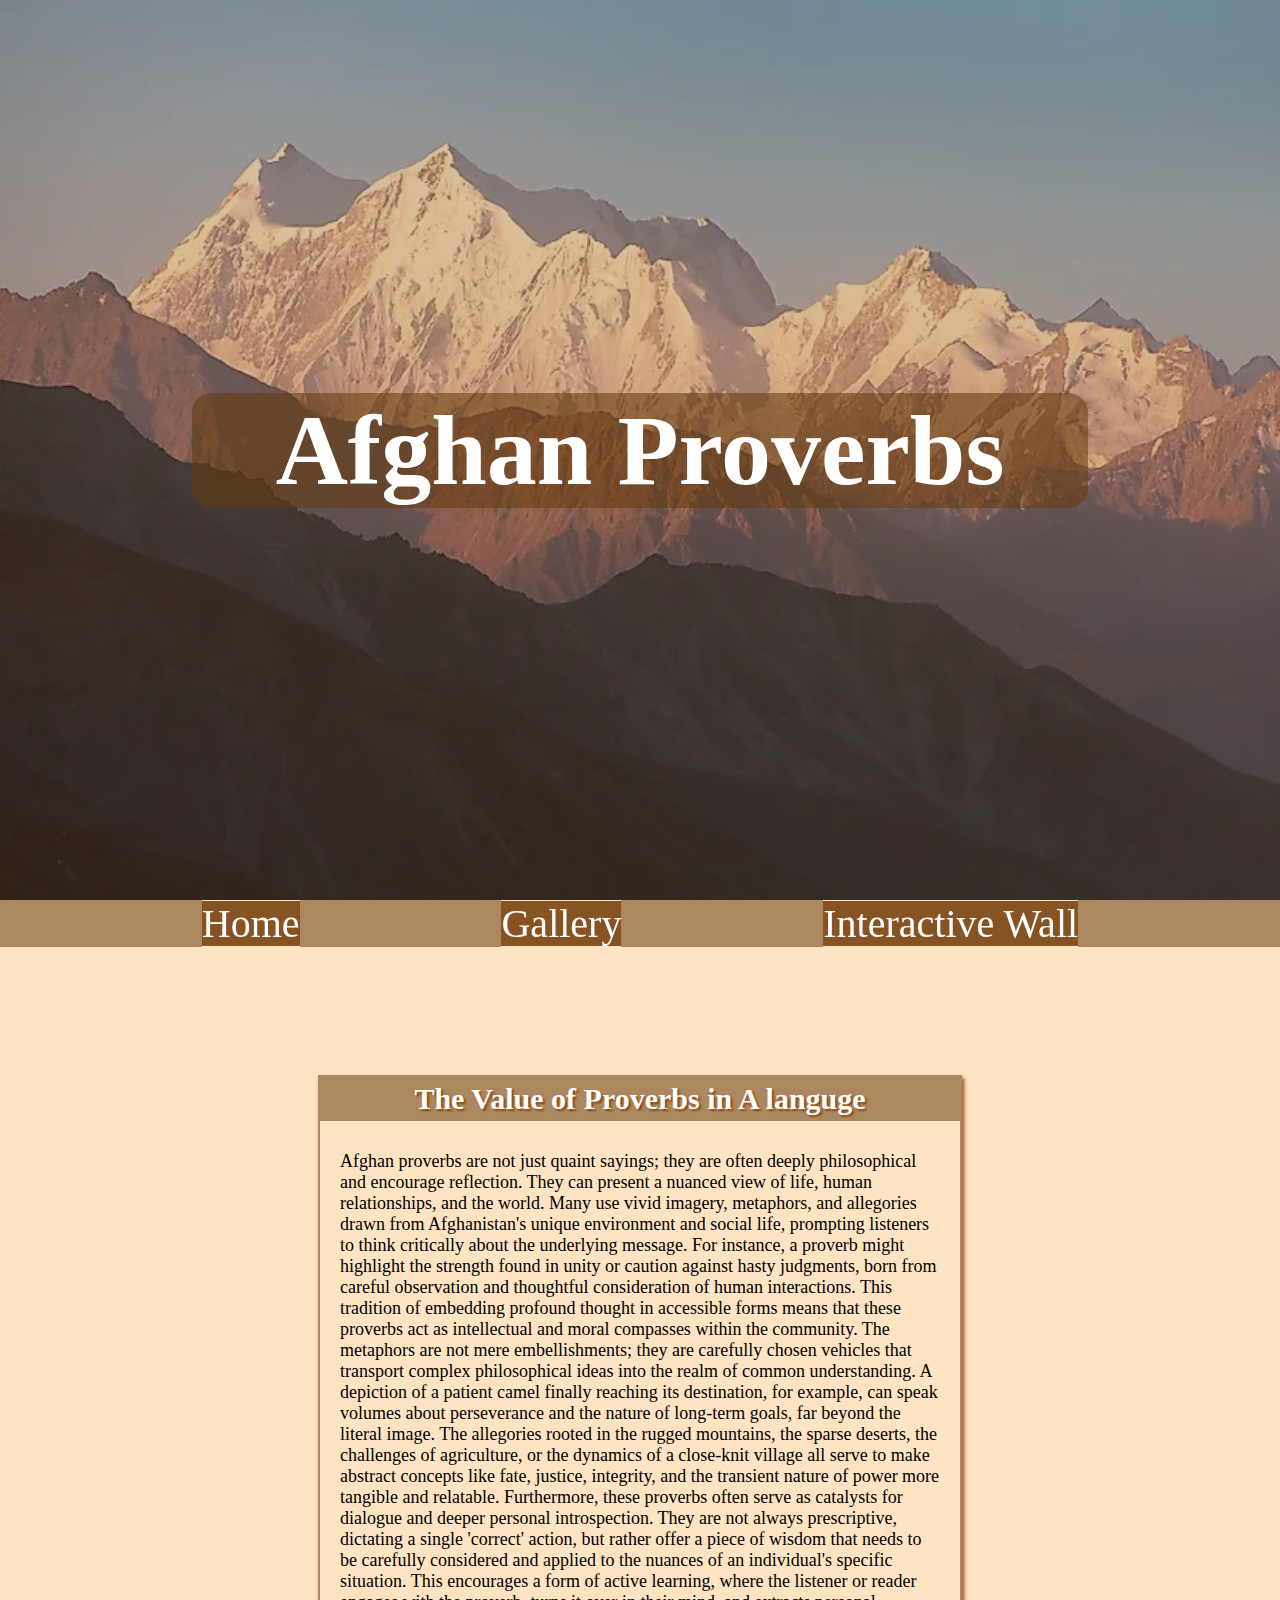
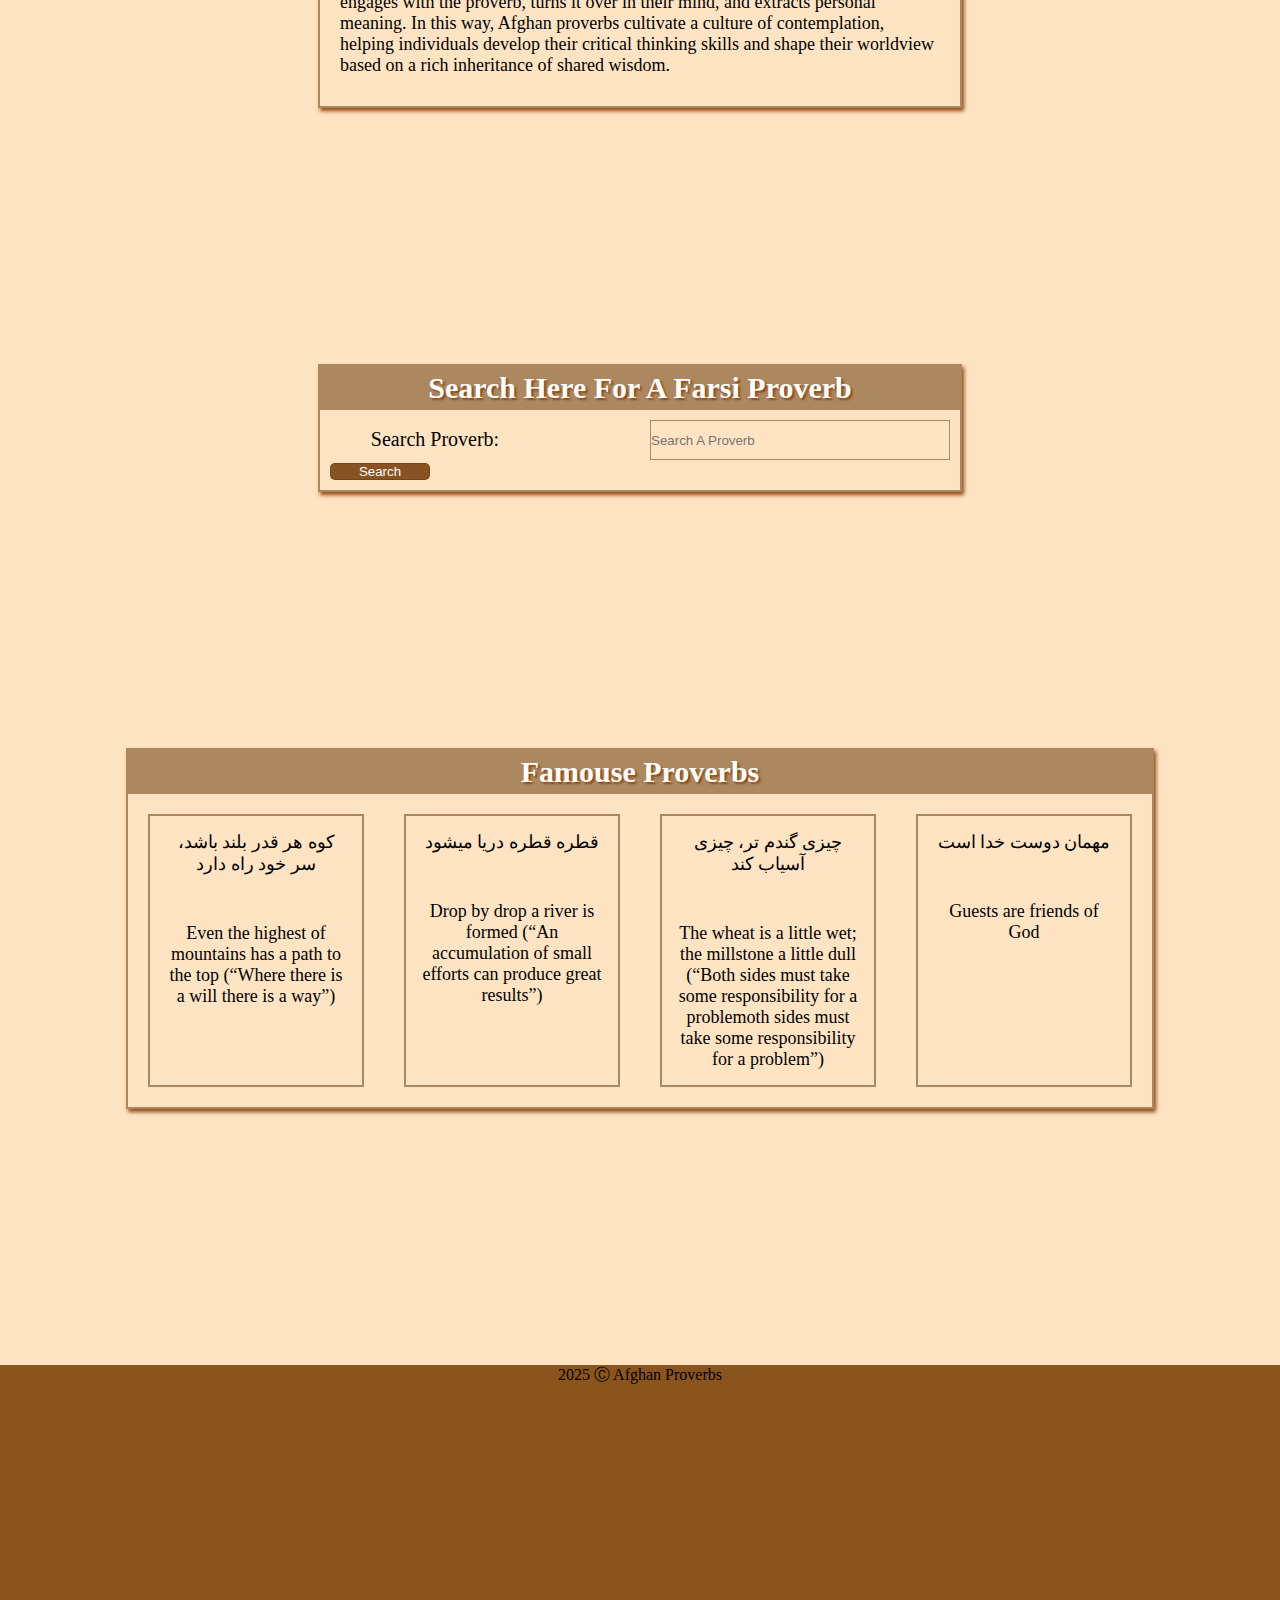
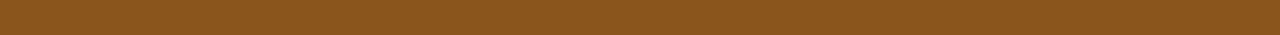
<file: index.html>
<!DOCTYPE html>
<html lang="en">
  <head>
    <meta charset="UTF-8" data-bs-theme="dark" />
    <meta name="viewport" content="width=device-width, initial-scale=1.0" />
    <link rel="stylesheet" href="style.css" />
    <title>Afghan Proverbs</title>
  </head>
  <body>
    <div class="continer">
      <header>
        <div id="headContiner">
          <h1>Afghan Proverbs</h1>
        </div>
      </header>
      <nav>
        <div class="home navs"><a href="#headContiner">Home</a></div>

        <div class="gallery navs"><a href="./gallery.html">Gallery</a></div>
        <div class="wall navs"><a href="./wall.html">Interactive Wall</a></div>
      </nav>
      <main>
        <section class="section1" id="detail">
          <h3 class="h3">The Value of Proverbs in A languge</h3>
          <p>
            Afghan proverbs are not just quaint sayings; they are often deeply
            philosophical and encourage reflection. They can present a nuanced
            view of life, human relationships, and the world. Many use vivid
            imagery, metaphors, and allegories drawn from Afghanistan's unique
            environment and social life, prompting listeners to think critically
            about the underlying message. For instance, a proverb might
            highlight the strength found in unity or caution against hasty
            judgments, born from careful observation and thoughtful
            consideration of human interactions. This tradition of embedding
            profound thought in accessible forms means that these proverbs act
            as intellectual and moral compasses within the community. The
            metaphors are not mere embellishments; they are carefully chosen
            vehicles that transport complex philosophical ideas into the realm
            of common understanding. A depiction of a patient camel finally
            reaching its destination, for example, can speak volumes about
            perseverance and the nature of long-term goals, far beyond the
            literal image. The allegories rooted in the rugged mountains, the
            sparse deserts, the challenges of agriculture, or the dynamics of a
            close-knit village all serve to make abstract concepts like fate,
            justice, integrity, and the transient nature of power more tangible
            and relatable. Furthermore, these proverbs often serve as catalysts
            for dialogue and deeper personal introspection. They are not always
            prescriptive, dictating a single 'correct' action, but rather offer
            a piece of wisdom that needs to be carefully considered and applied
            to the nuances of an individual's specific situation. This
            encourages a form of active learning, where the listener or reader
            engages with the proverb, turns it over in their mind, and extracts
            personal meaning. In this way, Afghan proverbs cultivate a culture
            of contemplation, helping individuals develop their critical
            thinking skills and shape their worldview based on a rich
            inheritance of shared wisdom.
          </p>
        </section>
        <section id="search">
          <h3 class="h3">Search Here For A Farsi Proverb</h3>
          <div class="searchItems">
            <label for="search" id="searchlebal">Search Proverb:</label>

            <input
              type="search"
              id="searchbar"
              placeholder="Search A Proverb"
            />
            <button id="button">Search</button>
          </div>
        </section>
        <!-- <section id="feature">--------------</section> -->
        <section id="prverbsContiner">
          <h3 class="h3">Famouse Proverbs</h3>
          <div class="proverbs">
            <div class="proverb1 pro">
              <p class="proverb-p">کوه هر قدر بلند باشد، سر خود راه دارد</p>
              <br />
              <p class="proverb-p">
                Even the highest of mountains has a path to the top (“Where
                there is a will there is a way”)
              </p>
            </div>
            <div class="proverb2 pro">
              <p class="proverb-p">قطره قطره دریا میشود</p>
              <br />
              <p class="proverb-p">
                Drop by drop a river is formed (“An accumulation of small
                efforts can produce great results”)
              </p>
            </div>
            <div class="proverb3 pro">
              <p class="proverb-p">چیزی گندم تر، چیزی آسیاب کند</p>
              <br />
              <p class="proverb-p">
                The wheat is a little wet; the millstone a little dull (“Both
                sides must take some responsibility for a problemoth sides must
                take some responsibility for a problem”)
              </p>
            </div>
            <div class="proverb4 pro">
              <p class="proverb-p">مهمان دوست خدا است</p>
              <br />
              <p class="proverb-p">Guests are friends of God</p>
            </div>
          </div>
        </section>
      </main>
      <footer>
        <p>2025 &#x24B8; Afghan Proverbs</p>
      </footer>
    </div>
  </body>
</html>
</file>
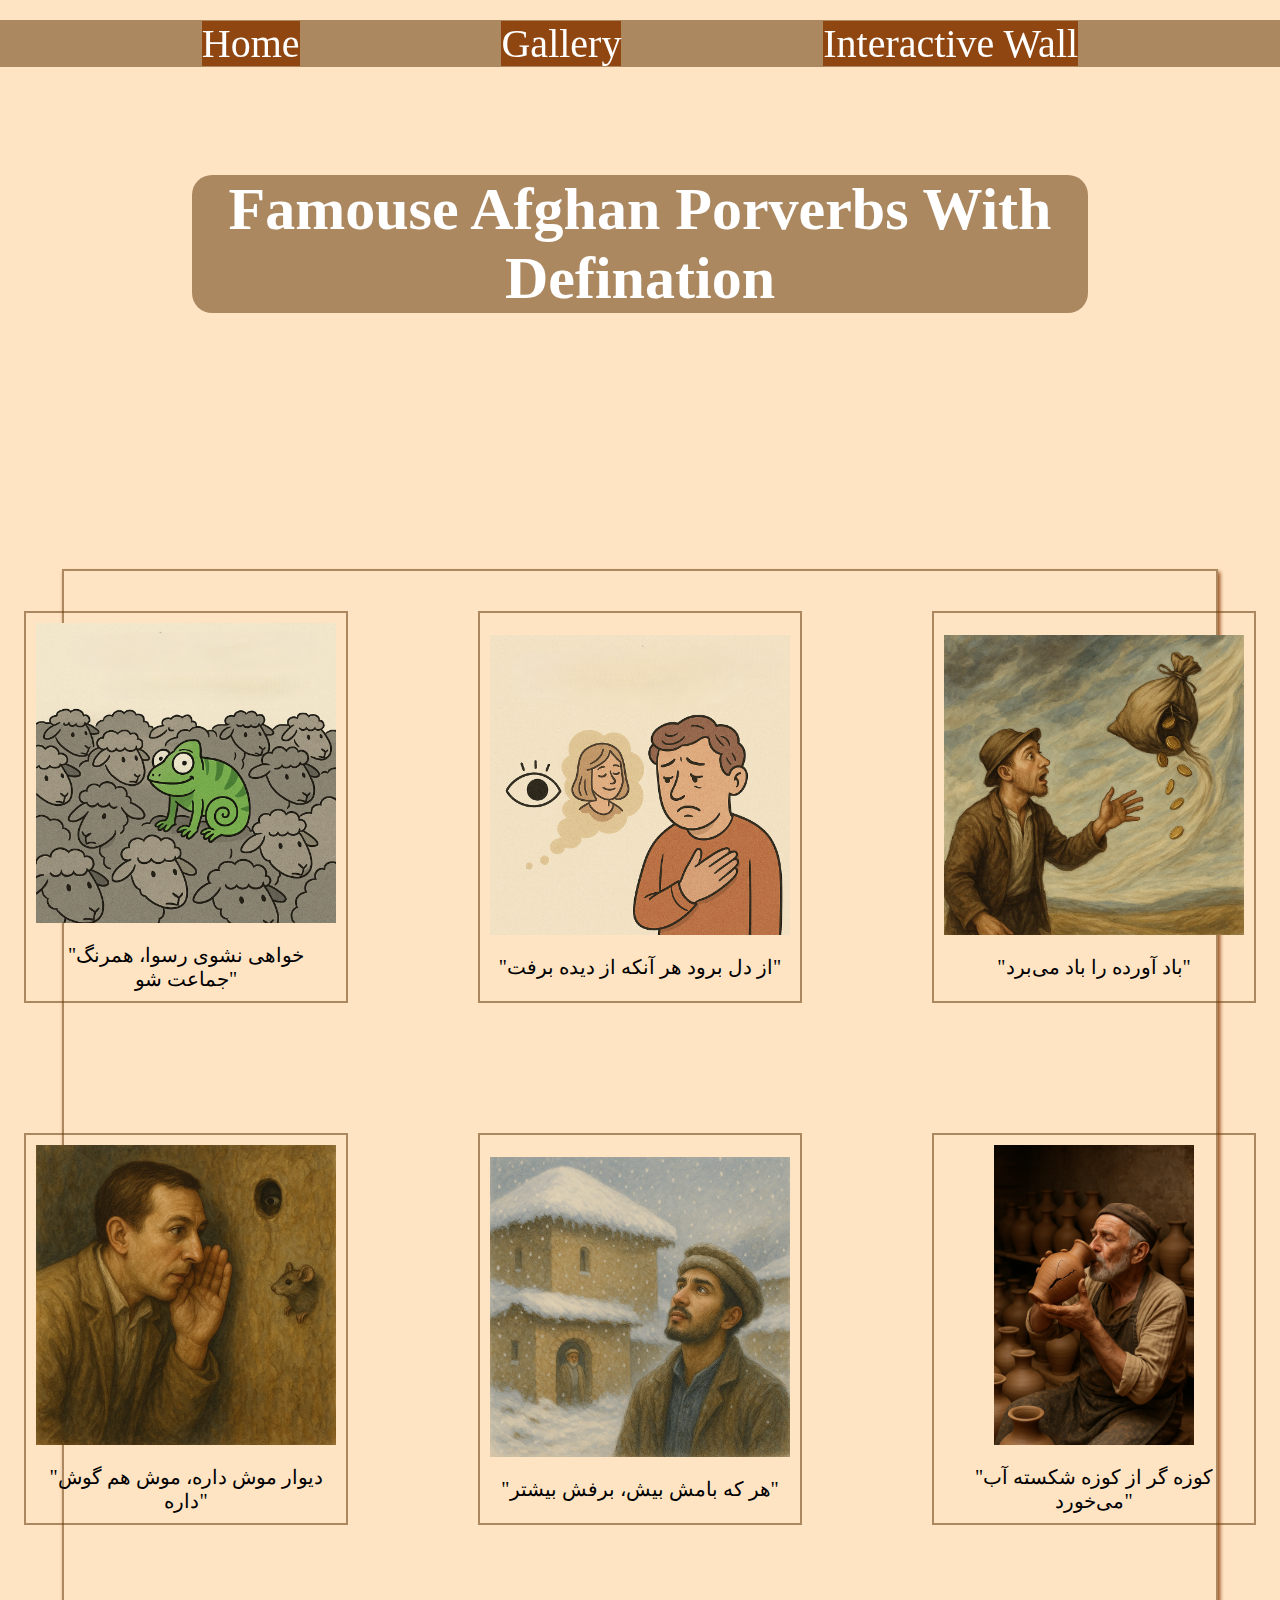
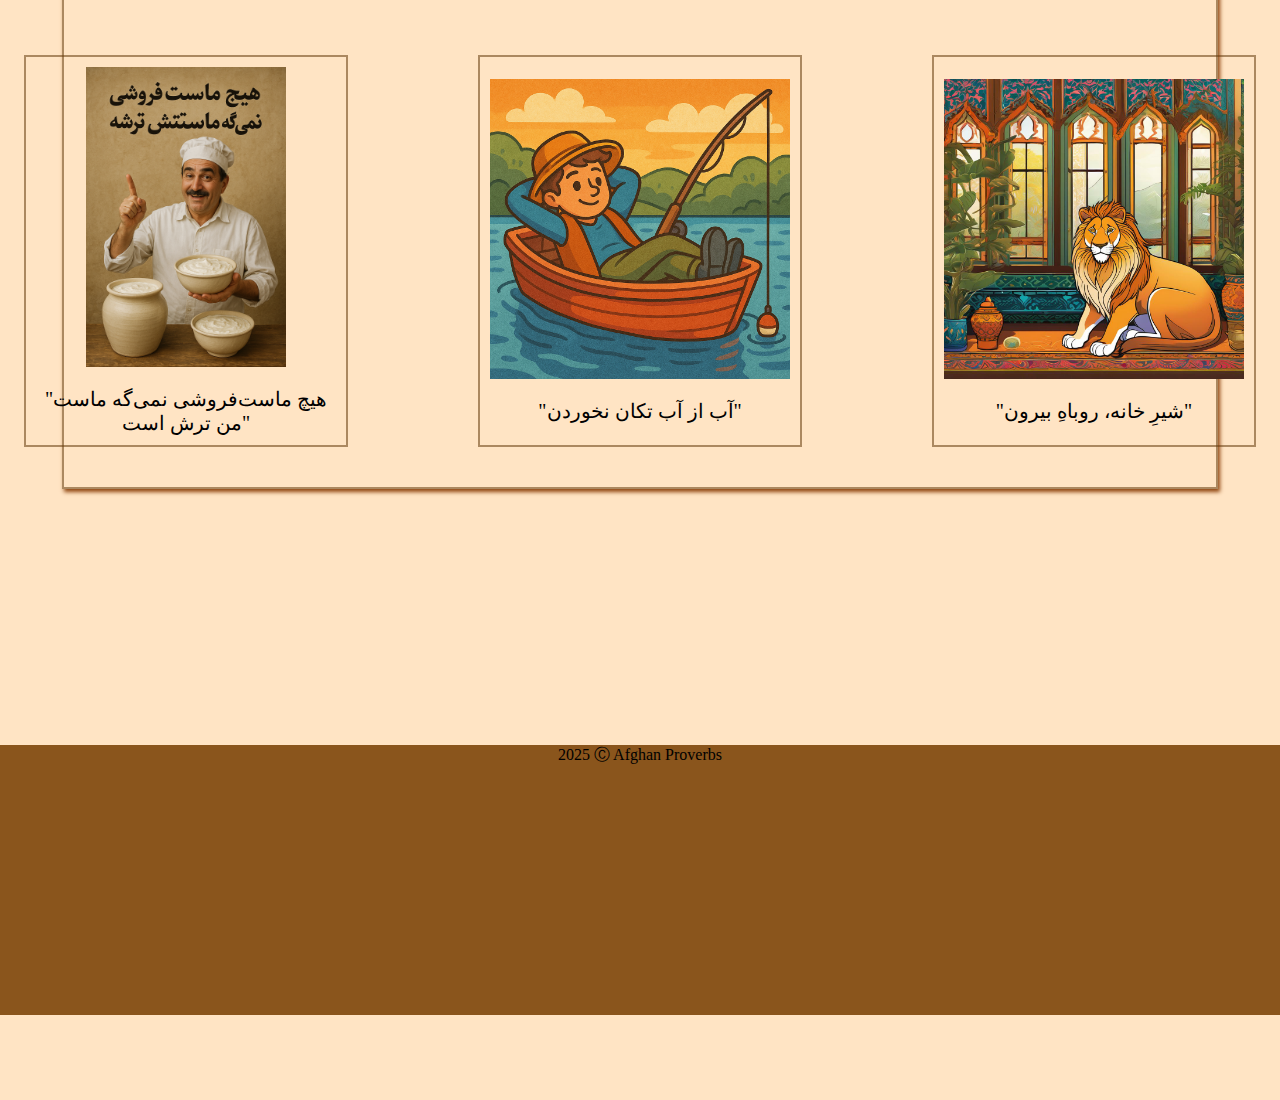
<file: gallery.html>
<!DOCTYPE html>
<html lang="en">
  <head>
    <meta charset="UTF-8" />
    <meta name="viewport" content="width=device-width, initial-scale=1.0" />
    <link rel="stylesheet" href="gallery.css" />
    <title>Gallery</title>
  </head>
  <body>
    <div class="continer" id="gallery">
      <header></header>
      <nav>
        <div class="home navs"><a href="./index.html">Home</a></div>

        <div class="gallery navs"><a href="#gallery">Gallery</a></div>
        <div class="wall navs">
          <a href="./wall.html">Interactive Wall</a>
        </div>
      </nav>
      <h1>Famouse Afghan Porverbs With Defination</h1>
      <main>
        <div class="proverbsContiner">
          <div class="proverbs pro1">
            <img src="sameColor.png" alt="Same Color" />
            <p class="prverbs-p">"خواهی نشوی رسوا، همرنگ جماعت شو"</p>
          </div>
          <div class="proverbs pro1">
            <img src="sight.png" alt="Dont Love" />
            <p class="prverbs-p">"از دل برود هر آنکه از دیده برفت"</p>
          </div>
          <div class="proverbs pro1">
            <img src="wind.png" alt="wind" />
            <p class="prverbs-p">"باد آورده را باد می‌برد"</p>
          </div>
          <div class="proverbs pro1">
            <img src="wall.png" alt="Walls have mouse" />
            <p class="prverbs-p">"دیوار موش داره، موش هم گوش داره"</p>
          </div>
          <div class="proverbs pro1">
            <img src="snow.png" alt=" snow " />
            <p class="prverbs-p">"هر که بامش بیش، برفش بیشتر"</p>
          </div>
          <div class="proverbs pro1">
            <img src="koza.png" alt="Koza gar" />
            <p class="prverbs-p">"کوزه گر از کوزه شکسته آب می‌خورد"</p>
          </div>
          <div class="proverbs pro1">
            <img src="Yogurat.png" alt="The yougart seller" />
            <p class="prverbs-p">"هیچ ماست‌فروشی نمی‌گه ماست من ترش است"</p>
          </div>
          <div class="proverbs pro1">
            <img src="water.png" alt="water" />
            <p class="prverbs-p">"آب از آب تكان نخوردن"</p>
          </div>
          <div class="proverbs pro1">
            <img src="lion.jpeg" alt="Lion" />
            <p class="prverbs-p">"شیرِ خانه، روباهِ بیرون"</p>
          </div>
        </div>
      </main>
      <footer>
        <p>2025 &#x24B8; Afghan Proverbs</p>
      </footer>
    </div>
  </body>
</html>
</file>
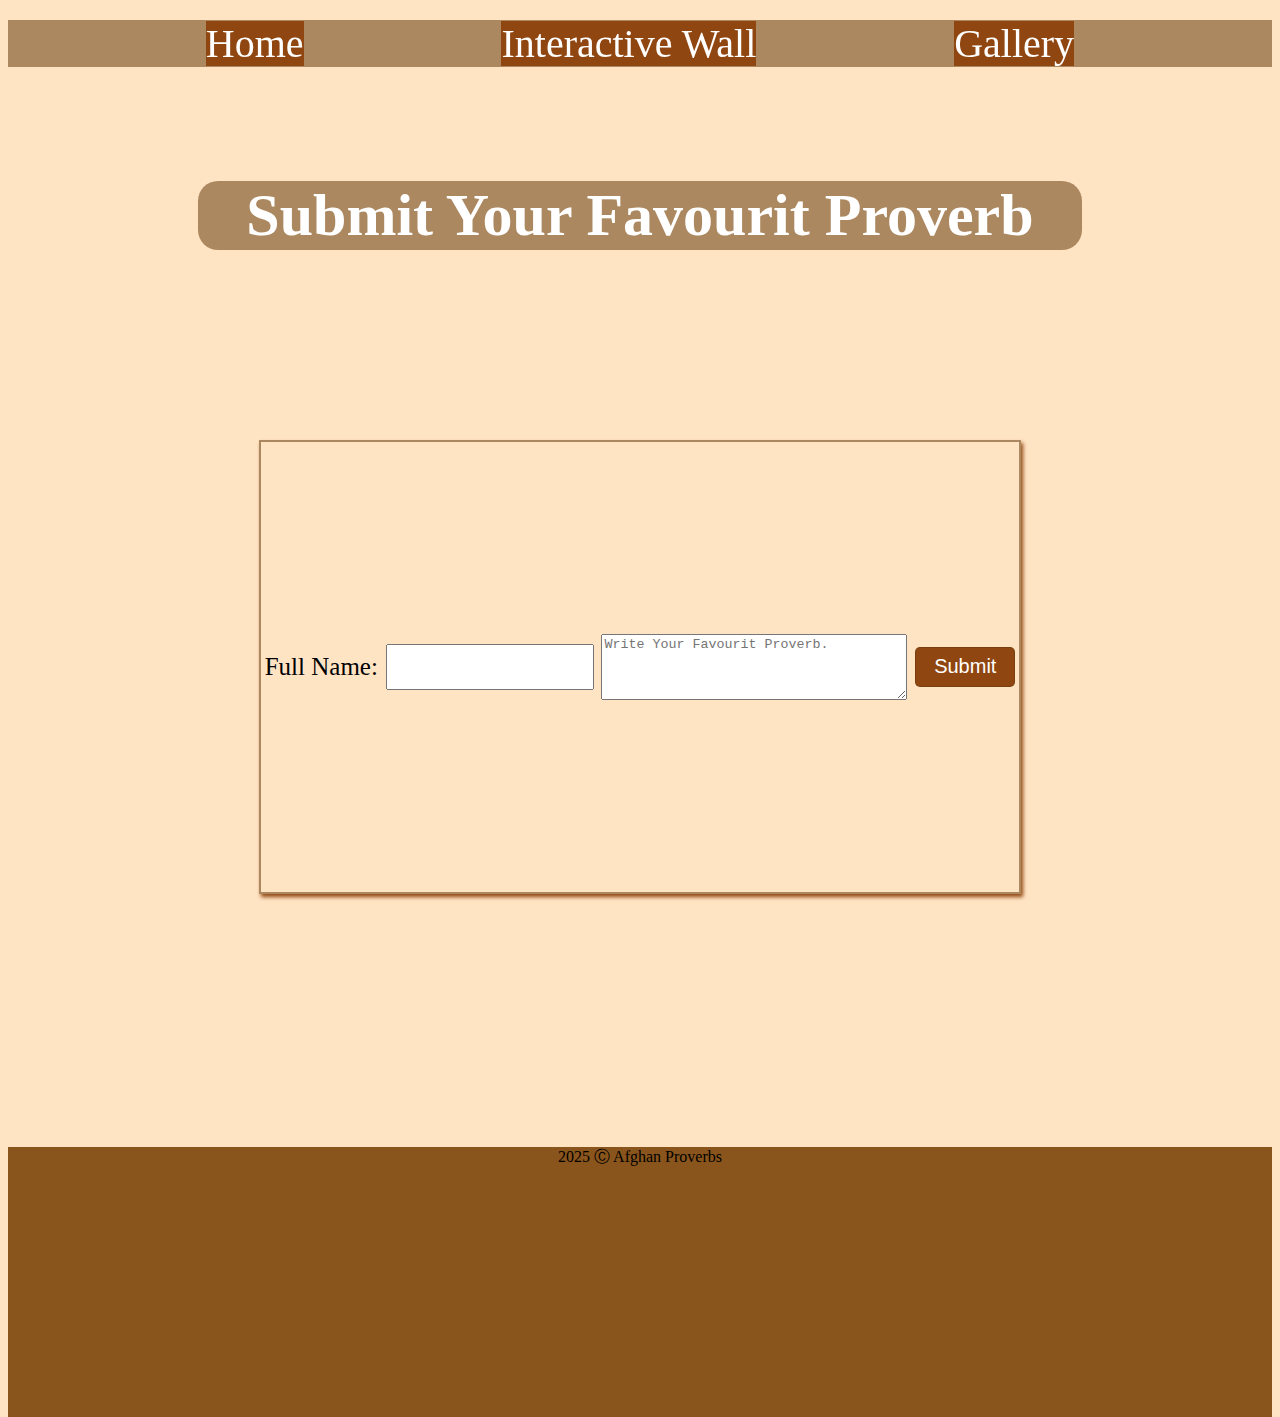
<file: wall.html>
<!DOCTYPE html>
<html lang="en">
  <head>
    <meta charset="UTF-8" />
    <meta name="viewport" content="width=device-width, initial-scale=1.0" />
    <title>Registration Form</title>
    <link rel="stylesheet" href="wall.css" />
  </head>
  <body>
    <div class="continer">
      <header id="header">
        <nav>
          <div class="home navs"><a href="./index.html">Home</a></div>
          <div class="home navs">
            <a href="#header">Interactive Wall </a>
          </div>
          <div class="gallery navs"><a href="./gallery.html">Gallery</a></div>
        </nav>
        <h1>Submit Your Favourit Proverb</h1>
      </header>
      <main>
        <form action="">
          <label for="name" id="lname">Full Name:</label>
          <input type="text" id="fullname" />

          <textarea
            name="fav-proverbs"
            id="text-area"
            minlength="100"
            height="100px"
            placeholder="Write Your Favourit Proverb."
          ></textarea>
          <input type="submit" id="submit" />
        </form>
      </main>
      <footer>
        <p>2025 &#x24B8; Afghan Proverbs</p>
      </footer>
    </div>
  </body>
</html>
</file>
<file: style.css>
/* body {
  background-image: url("pexels-wasim-mirzaie-.jpg");
  background-repeat: no-repeat;

  background-attachment: fixed;
  background-size: cover;
  width: 100%;
  height: 250vh;
}
header {
  height: 100%vh;
}
.continer {
  background-color: rgba(95, 124, 142, 0.79);
  padding: 0px;

  width: 100%;
  height: 700h;
} */

* {
  margin: 0px;
  padding: 0px;
  background-color: bisque;
}
header {
  background-image: url("mounitn.jpg");
  background-repeat: no-repeat;

  background-attachment: fixed;
  background-size: cover;
  width: 100%;
  height: 100vh;
}
#headContiner {
  background-color: rgba(144, 70, 16, 0.334);
  padding: 0px;

  width: 100%;
  height: 100vh;
  color: white;
  display: flex;
  flex-direction: column;
  justify-content: center;
  align-items: center;
}
h1 {
  font-size: 100px;
  background-color: rgba(101, 58, 13, 0.544);
  text-align: center;
  width: 70%;
  margin: 0 auto;
  border-radius: 20px;
}
#headContiner h3 {
  margin: 30px;
  width: 30%;
  text-align: center;
  border-radius: 5px;

  background-color: rgba(101, 58, 13, 0.544);
}
nav {
  display: flex;
  flex-direction: row;
  background-color: rgba(101, 58, 13, 0.544);
  height: fit-content;
  width: 100%;
  justify-content: space-evenly;

  position: sticky;
  top: 20px;
}
nav a {
  font-size: 40px;
  text-decoration: none;
  color: white;
  height: fit-content;
  background-color: rgb(135, 83, 35);
}

nav a:hover {
  background-color: bisque;
  color: rgba(144, 70, 16, 1);
}
main {
  display: flex;
  flex-direction: column;
  align-items: center;
}

.section1 {
  color: black;
  margin: 10% auto;

  width: 50%;
  height: fit-content;
  margin: 10%;
  margin-bottom: 0px;
  border: 2px solid rgba(101, 58, 13, 0.544);
  box-shadow: 2px 3px 4px rgba(144, 70, 16, 1);
}
.h3 {
  color: white;
  background-color: rgba(101, 58, 13, 0.544);
  font-size: 30px;
  text-shadow: 2px 2px 2px rgba(144, 70, 16, 1);
  padding: 5px;
  text-align: center;
}
.section1 p {
  padding: 10px;
  margin: 10px;
  font-size: 18px;
  padding-bottom: 20px;
  padding-top: 20px;
}
#searchbar {
  border: 2px solid rgba(101, 58, 13, 0.544);
}
#search {
  color: black;

  width: 50%;
  height: fit-content;
  margin: 20%;
  border: 2px solid rgba(101, 58, 13, 0.544);
  box-shadow: 2px 3px 4px rgba(144, 70, 16, 1);
}
#searchlebal {
  width: 100px;
}
.searchItems {
  display: flex;
  flex-flow: row wrap;
  justify-content: space-between;

  padding: 10px;
  flex-wrap: wrap;
}
.button {
  border: 1px solid rgb(144, 70, 16);
}
#searchbar {
  border: 1px solid rgba(101, 58, 13, 0.544);
  width: 300px;

  height: 40px;
}
#searchlebal {
  width: 200px;
  font-size: 20px;
  height: fit-content;
  margin-top: 10px;
}
#button {
  width: 100px;
  margin-right: 20px;
  border: 1px solid rgba(101, 58, 13, 0.544);
  background-color: rgb(135, 83, 35);
  color: white;
  border-radius: 5px;
}
#button:hover {
  color: rgb(135, 83, 35);
  background-color: white;
}
#searchlebal {
  text-align: center;
  font-size: 20px;
  padding: 5px;
  position: relative;
  bottom: 7px;
  height: fit-content;
}
.proverbs {
  display: grid;
  grid-template-columns: 1fr 1fr 1fr 1fr;
  grid-template-rows: 1fr;
  justify-content: space-between;
  align-items: space-evenly;
  height: 100%;
}
#prverbsContiner {
  width: fit-content;
  text-align: center;
  max-height: fit-content;
  width: 80%;
  border: 2px solid rgba(101, 58, 13, 0.544);
  box-shadow: 2px 3px 4px rgba(144, 70, 16, 1);
}
.pro {
  margin: 20px;
  border: 2px solid rgba(101, 58, 13, 0.544);
  flex-shrink: 3;
}
.proverb-p {
  padding: 15px;
  font-size: 18px;
}

#insta,
#face,
#git {
  text-align: center;
  margin: 20px;
  margin-top: 0 auto;
  background-color: rgb(138, 85, 28);
}
footer {
  height: 30vh;

  text-align: center;
  margin-top: 0 auto;
  margin-top: 20%;
  background-color: rgb(138, 85, 28);
}
footer p {
  background-color: rgb(138, 85, 28);
}
footer a {
  background-color: rgb(138, 85, 28);
}
/* @media screen and (max-width: 400px) {
  .proverbs {
    display: flex;
    flex: column;
    width: 50%;
  }
  .pro {
    width: 30%;
  }
} */
</file>
<file: gallery.css>
body {
  margin: 0px;
  padding: 0px;
  background-color: bisque;
}
.continer {
  height: 300vh;
}
nav {
  display: flex;
  flex-direction: row;
  background-color: rgba(101, 58, 13, 0.544);
  height: fit-content;
  width: 100%;
  justify-content: space-evenly;

  position: sticky;
  top: 20px;
}
nav a {
  font-size: 40px;
  text-decoration: none;
  color: white;
  height: fit-content;
  background-color: rgba(144, 70, 16, 1);
}

nav a:hover {
  background-color: bisque;
  color: rgba(144, 70, 16, 1);
}
h1 {
  font-size: 60px;
  background-color: rgba(101, 58, 13, 0.544);
  text-align: center;
  width: 70%;
  margin: 10% auto;
  color: white;
  border-radius: 20px;
}
header {
  position: relative;
}
.proverbsContiner {
  margin: 20% auto 0% auto;
  display: flex;
  justify-content: center;
  width: 90%;
  display: grid;
  grid-template-columns: 1fr 1fr 1fr;
  grid-template-rows: 1fr 1fr 1fr;
  gap: 50px;
  flex-grow: row wrap;
  border: 2px solid rgba(101, 58, 13, 0.544);
  box-shadow: 2px 3px 4px rgba(144, 70, 16, 1);
  min-height: fit-content;
}
.proverbsContiner img {
  height: 300px;
  width: 300px;
  margin: 10px;
  width: fit-content;
  box-sizing: border-box;
}
.proverbsContiner p {
  text-align: center;
}
.proverbs {
  border: 2px solid rgba(101, 58, 13, 0.544);
  display: flex;
  align-items: center;
  justify-content: center;
  flex-flow: column wrap;
  margin: 40px;
  flex-grow: 2;
  flex-shrink: 4;
}
.prverbs-p {
  margin: 10px;
  font-size: 20px;
}
.detail {
  color: rgba(101, 58, 13, 0.544);
  cursor: pointer;
  color: rgba(101, 58, 13, 0.544);
}
.proverbsContiner > div > div {
  background-color: rgba(101, 58, 13, 0.544);
  color: white;
  display: none;
}
.detail:hover + .proverbs {
  height: 300px;
}
.detail:hover + .definationP {
  display: block;
}
#insta,
#face,
#git {
  text-align: center;
  margin: 20px;
  margin-top: 0 auto;
  background-color: rgb(138, 85, 28);
}

footer {
  height: 30vh;

  text-align: center;
  margin-top: 0 auto;
  margin-top: 20%;
  background-color: rgb(138, 85, 28);
}

footer p {
  background-color: rgb(138, 85, 28);
}
footer a {
  background-color: rgb(138, 85, 28);
}
@media screen and (max-width: 400px) {
  /* Your mobile styles */
  .proverbsContiner {
    grid-template-columns: 1fr; /* Stack items in a single column */
    width: 95%; /* Adjust width for smaller screens */
  }
  .proverbs {
    margin: 20px; /* Reduce margins */
  }
  /* Add other mobile-specific styles here */
}
@media screen and (max-width: 768px) {
  /* Your mobile/tablet portrait styles */
  .proverbsContiner {
    grid-template-columns: 1fr 1fr; /* Maybe two columns on slightly larger mobiles/tablets */
    gap: 20px;
  }
  .proverbsContiner img {
    height: auto; /* Adjust image height */
    max-width: 100%; /* Make sure images don't overflow */
    width: 100px;
  }
  /* Add other styles for this range */
}
</file>
<file: wall.css>
body {
  background-color: bisque;
  height: 100vh;
  display: flex;
  flex-direction: column;
  justify-content: center;
  display: flex;
  flex-direction: column;
  justify-content: start;
  position: relative;
}
h1 {
  font-size: 60px;
  background-color: rgba(101, 58, 13, 0.544);
  text-align: center;
  width: 70%;
  margin: 10% auto;
  color: white;
  border-radius: 20px;
}
form {
  border: 2px solid rgba(101, 58, 13, 0.544);
  box-shadow: 2px 3px 4px rgba(144, 70, 16, 1);

  width: 60%;
  margin: 15% auto 10% auto;
  display: flex;
  flex-flow: row wrap;
  justify-content: space-around;
  align-items: center;
  height: 50vh;
}
nav {
  display: flex;
  flex-direction: row;
  background-color: rgba(101, 58, 13, 0.544);
  height: fit-content;
  width: 100%;
  justify-content: space-evenly;

  position: sticky;
  top: 20px;
}
nav a {
  font-size: 40px;
  text-decoration: none;
  color: white;
  height: fit-content;
  background-color: rgba(144, 70, 16, 1);
}

nav a:hover {
  background-color: bisque;
  color: rgba(144, 70, 16, 1);
}

#submit {
  background-color: rgba(144, 70, 16, 1);
  border: 1px solid rgba(101, 58, 13, 0.544);
  border-radius: 5px;
  color: white;
  font-size: 20px;
  height: 40px;
  width: 100px;
}
#submit:hover {
  background-color: white;
  color: rgba(144, 70, 16, 1);
}
textarea {
  height: 60px;
  min-width: 300px;
  flex-shrink: 0;
}
#fullname {
  height: 40px;
  width: 200px;
}
#lname {
  font-size: 25px;
}

footer {
  height: 30vh;

  text-align: center;
  margin-top: 0 auto;
  margin-top: 20%;
  background-color: rgb(138, 85, 28);
}

footer p {
  background-color: rgb(138, 85, 28);
}
footer a {
  background-color: rgb(138, 85, 28);
}
</file>
